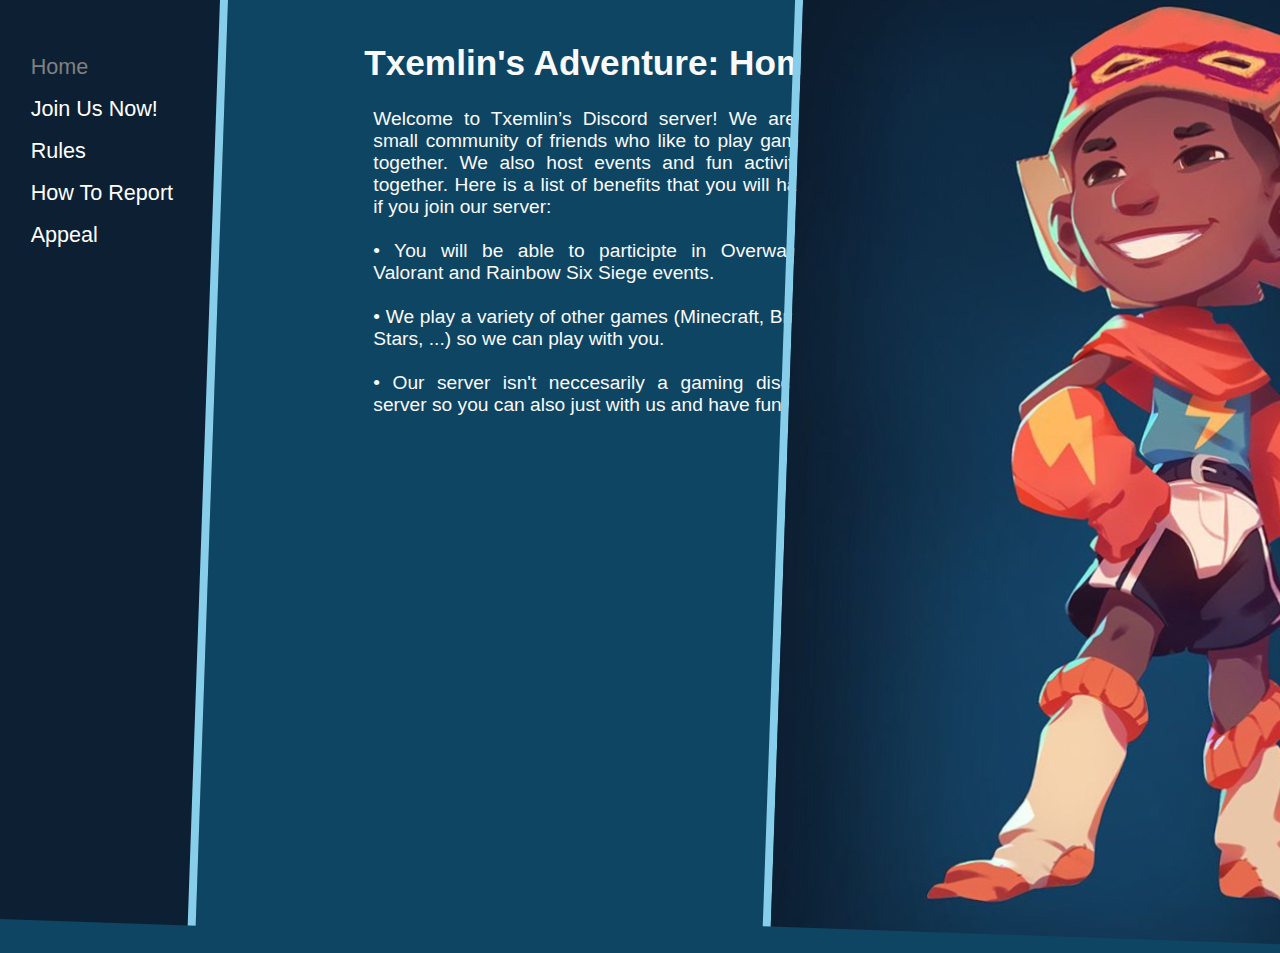
<file: index.html>
<!DOCTYPE html>
<html>
    <head>
        <link rel="stylesheet" type="text/css" href="css/stylesheet.css">
        <link rel="stylesheet" href="https://cdnjs.cloudflare.com/ajax/libs/font-awesome/4.7.0/css/font-awesome.min.css">
        <meta name="viewport" content="width=device-width, initial-scale=1">
    </head>
<body>

<div class="mobile-container">

<header>
<div class="topnav">
    <a href='index.html' class='current'>Home</a>
    <div id="myLinks">
        <a href='Join.html'>Join Us Now!</a>
        <a href='Rules.html'>Rules</a>
        <a href='Report.html'>How To Report</a>
        <a href='Appeal.html'>Appeal</a>
    </div>
    <a href ="javascript:void(0);" class="icon" onclick="triggerMenu()">
        <i class="fa fa-bars"></i>
    </a>
</div>
<nav>
<ul>
    <li><a href='index.html' class='current'>Home</a></li>
    <li><a href='Join.html'>Join Us Now!</a></li>
    <li><a href='Rules.html'>Rules</a></li>
    <li><a href='Report.html'>How To Report</a></li>
    <li><a href='Appeal.html'>Appeal</a></li>
</ul>
</nav>
</header>
<main>
    <div id="mainContent">
    <h1>Txemlin's Adventure: Home</h1>
    <p>Welcome to Txemlin’s Discord server!
        We are a small community of friends who like to play games together.
        We also host events and fun activities together. Here is a list of benefits that you will have if you join our server: <br><br>
        • You will be able to participte in Overwatch, Valorant and Rainbow Six Siege events.<br><br>
        • We play a variety of other games (Minecraft, Brawl Stars, ...) so we can play with you.<br><br>
        • Our server isn't neccesarily a gaming discord server so you can also just with us and have fun!<br><br>
        </p>
    </div>
    <img src="images/CommunityBot.png" id="bannertxemlin">
</main>
</div>

<script>
    function triggerMenu() {
        var x = document.getElementById("myLinks");
        if (x.style.display === "block") {
            x.style.display = "none";
        } else {
            x.style.display = "block";
        }
    }
</script>
</body>
</html>
</file>
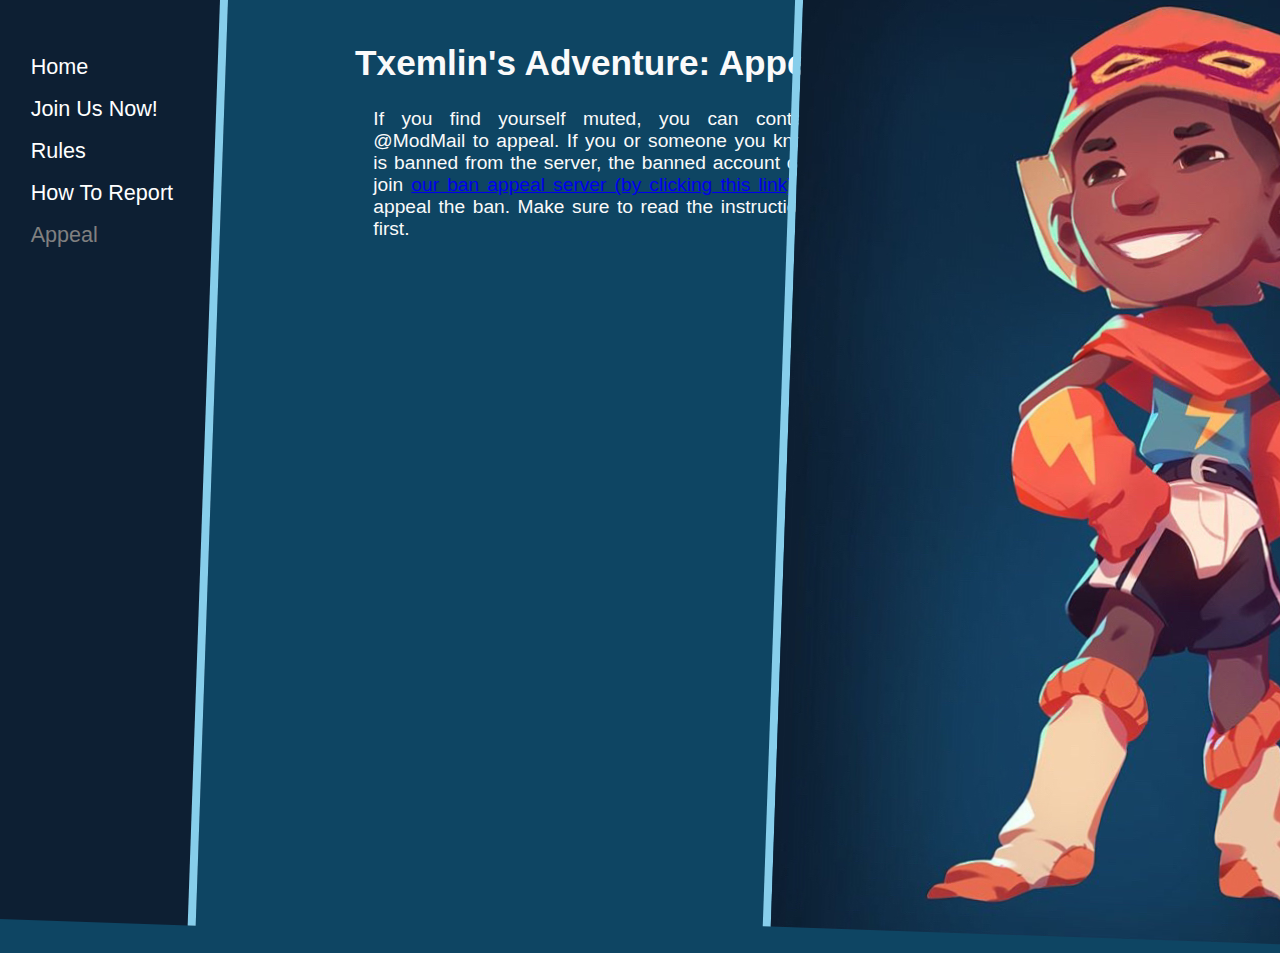
<file: Appeal.html>
<!DOCTYPE html>
<html>
    <head>
        <link rel="stylesheet" type="text/css" href="css/stylesheet.css">
        <link rel="stylesheet" href="https://cdnjs.cloudflare.com/ajax/libs/font-awesome/4.7.0/css/font-awesome.min.css">
        <meta name="viewport" content="width=device-width, initial-scale=1">
    </head>
<body>
    <div class="mobile-container">
<header>
    <div class="topnav">
        <a href='index.html' class='current'>Home</a>
        <div id="myLinks">
            <a href='Join.html'>Join Us Now!</a>
            <a href='Rules.html'>Rules</a>
            <a href='Report.html'>How To Report</a>
            <a href='Appeal.html'>Appeal</a>
        </div>
        <a href ="javascript:void(0);" class="icon" onclick="triggerMenu()">
            <i class="fa fa-bars"></i>
        </a>
    </div>
<nav>
<ul>
    <li><a href='index.html'>Home</a></li>
    <li><a href='Join.html'>Join Us Now!</a></li>
    <li><a href='Rules.html'>Rules</a></li>
    <li><a href='Report.html'>How To Report</a></li>
    <li><a href='Appeal.html' class='current'>Appeal</a></li>
</ul>
</nav>
</header>
<main>
    <div id="mainContent">
    <h1>Txemlin's Adventure: Appeal</h1>
    <p>
        If you find yourself muted, you can contact @ModMail to appeal.
If you or someone you know is banned from the server, the banned account can join <a href="https://discord.gg/abbgcqA">our ban appeal server (by clicking this link)</a> to appeal the ban. 
Make sure to read the instructions first.

    </p>
</div>
    <img src="images/CommunityBot.png" id="bannertxemlin">
</main>
</div>
<script>
    function triggerMenu() {
        var x = document.getElementById("myLinks");
        if (x.style.display === "block") {
            x.style.display = "none";
        } else {
            x.style.display = "block";
        }
    }
</script>
</body>
</html>
</file>
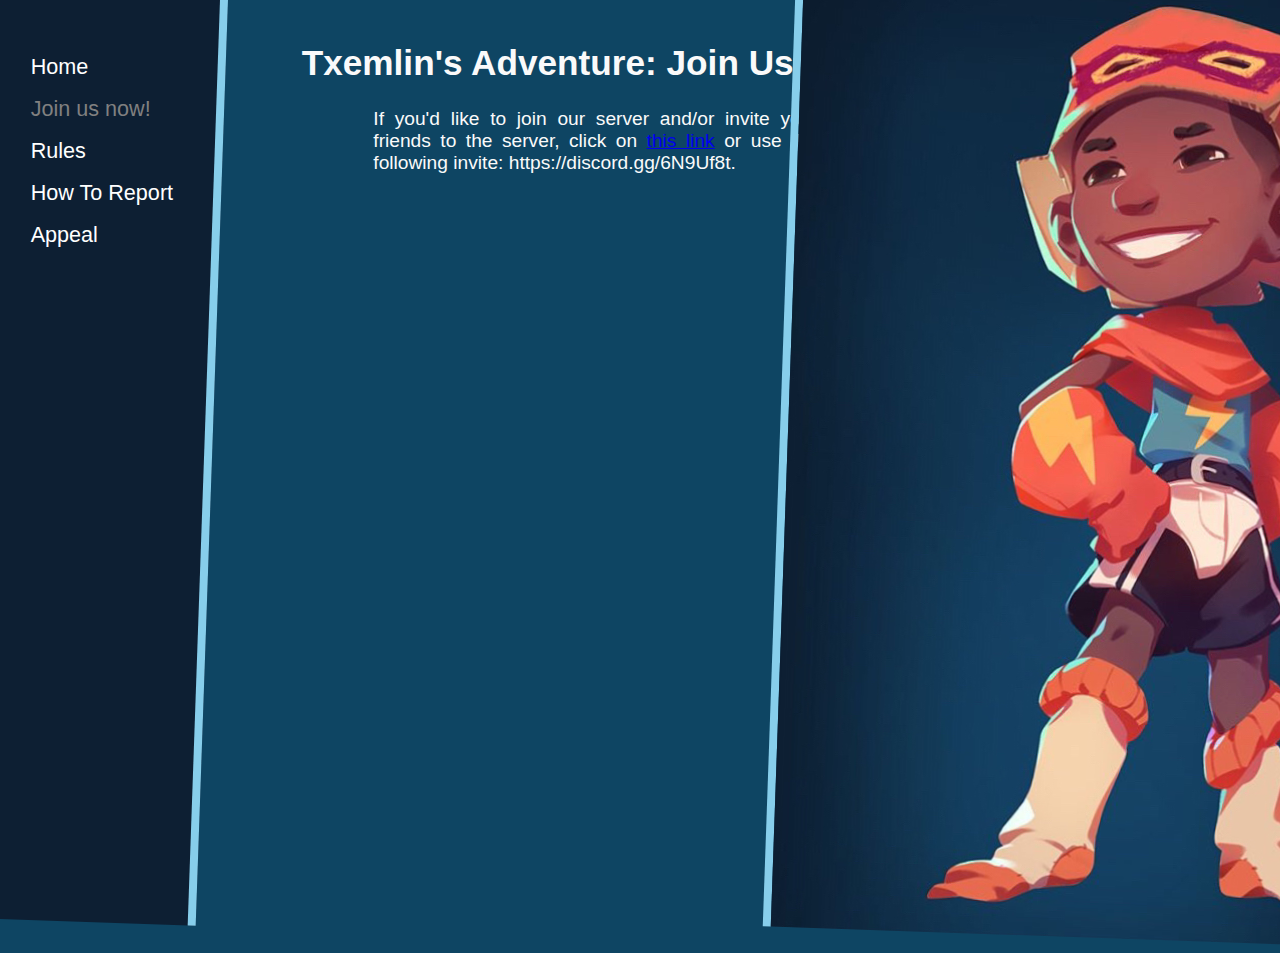
<file: Join.html>
<!DOCTYPE html>
<html>
    <head>
        <link rel="stylesheet" type="text/css" href="css/stylesheet.css">
        <link rel="stylesheet" href="https://cdnjs.cloudflare.com/ajax/libs/font-awesome/4.7.0/css/font-awesome.min.css">
        <meta name="viewport" content="width=device-width, initial-scale=1">
    </head>
<body>
    <div class="mobile-container">
<header>
    <div class="topnav">
        <a href='index.html' class='current'>Home</a>
        <div id="myLinks">
            <a href='Join.html'>Join Us Now!</a>
            <a href='Rules.html'>Rules</a>
            <a href='Report.html'>How To Report</a>
            <a href='Appeal.html'>Appeal</a>
        </div>
        <a href ="javascript:void(0);" class="icon" onclick="triggerMenu()">
            <i class="fa fa-bars"></i>
        </a>
    </div>
<nav>
<ul>
    <li><a href='index.html'>Home</a></li>
    <li><a href='Join.html' class='current'>Join us now!</a></li>
    <li><a href='Rules.html'>Rules</a></li>
    <li><a href='Report.html'>How To Report</a></li>
    <li><a href='Appeal.html'>Appeal</a></li>
</ul>
</nav>
</header>
<main>
    <div class="mainContent">
    <h1>Txemlin's Adventure: Join Us Now!</h1>
    <p>
        If you'd like to join our server and/or invite your friends to the server, click on <a href="https://discord.gg/6N9Uf8t">this link</a> or use the following invite: https://discord.gg/6N9Uf8t.
    </p>
    </div>
    <img src="images/CommunityBot.png" id="bannertxemlin">
</main>
</div>
<script>
    function triggerMenu() {
        var x = document.getElementById("myLinks");
        if (x.style.display === "block") {
            x.style.display = "none";
        } else {
            x.style.display = "block";
        }
    }
</script>
</body>
</html>
</file>
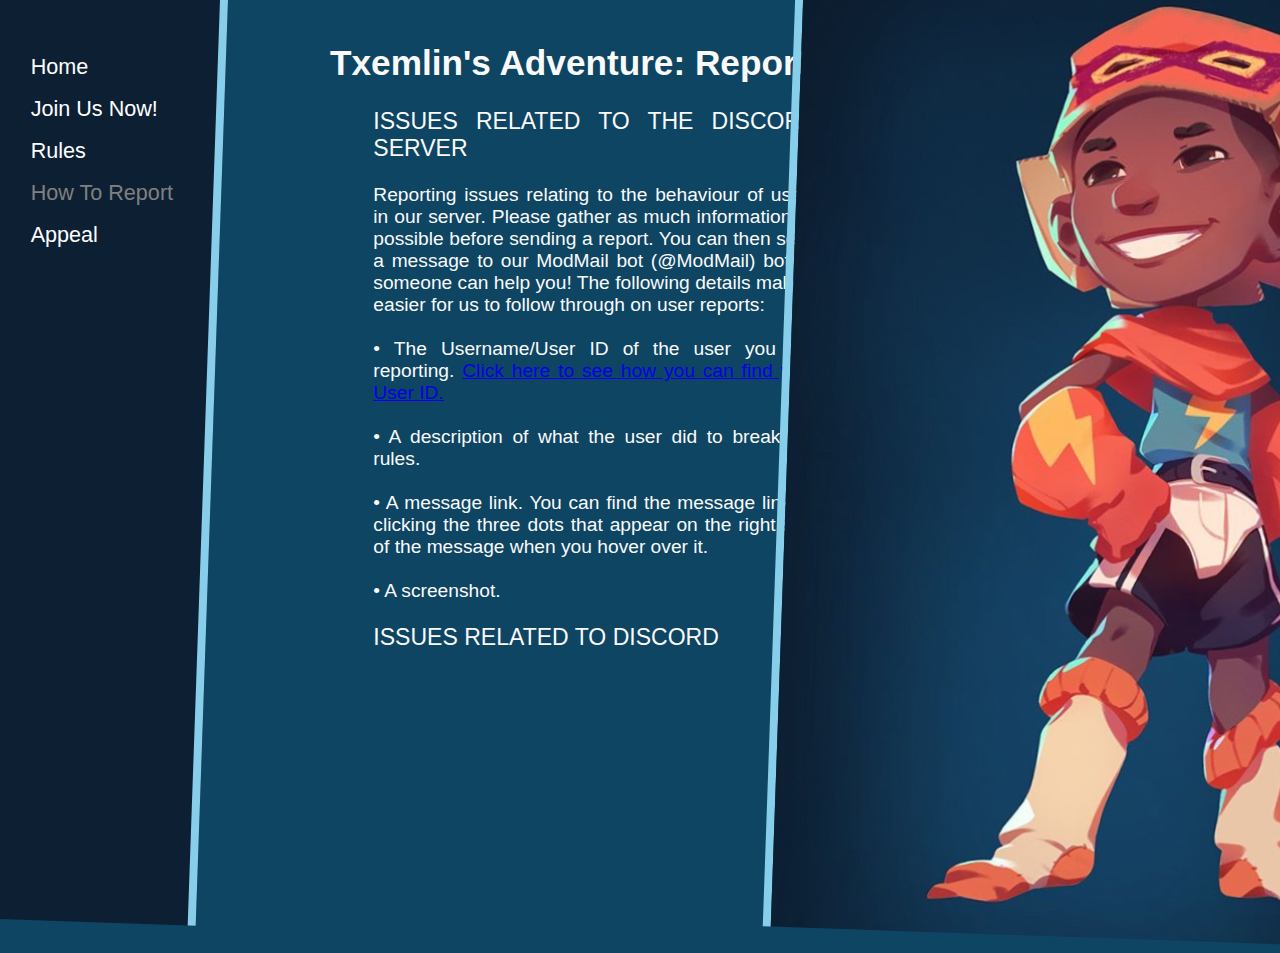
<file: Report.html>
<!DOCTYPE html>
<html>
    <head>
        <link rel="stylesheet" type="text/css" href="css/stylesheet.css">
        <link rel="stylesheet" href="https://cdnjs.cloudflare.com/ajax/libs/font-awesome/4.7.0/css/font-awesome.min.css">
        <meta name="viewport" content="width=device-width, initial-scale=1">
    </head>
<body>
    <div class="mobile-container">
<header>
    <div class="topnav">
        <a href='index.html' class='current'>Home</a>
        <div id="myLinks">
            <a href='Join.html'>Join Us Now!</a>
            <a href='Rules.html'>Rules</a>
            <a href='Report.html'>How To Report</a>
            <a href='Appeal.html'>Appeal</a>
        </div>
        <a href ="javascript:void(0);" class="icon" onclick="triggerMenu()">
            <i class="fa fa-bars"></i>
        </a>
    </div>
<nav>
<ul>
    <li><a href='index.html'>Home</a></li>
    <li><a href='Join.html'>Join Us Now!</a></li>
    <li><a href='Rules.html'>Rules</a></li>
    <li><a href='Report.html' class="current">How To Report</a></li>
    <li><a href='Appeal.html'>Appeal</a></li>
</ul>
</nav>
</header>
<main>
    <div id="mainContent">
    <h1>Txemlin's Adventure: Reporting</h1>
    <p>
        <span style="font-size: 120%;">ISSUES RELATED TO THE DISCORD SERVER</span><br><br>Reporting issues relating to the behaviour of users in our server. Please gather as much information as possible before sending a report. You can then send a message to our ModMail bot (@ModMail) bot so someone can help you! The following details make it easier for us to follow through on user reports: <br>
<br>• The Username/User ID of the user you are reporting. <a href="https://support.discordapp.com/hc/en-us/articles/206346498-Where-can-I-find-my-User-Server-Message-ID-">Click here to see how you can find your User ID.</a>
<br><br>• A description of what the user did to break our rules.
<br><br>• A message link. You can find the message link by clicking the three dots that appear on the right side of the message when you hover over it. 
<br><br>• A screenshot. 

<br><br><span style="font-size: 120%;">ISSUES RELATED TO DISCORD</span><br><br> For any issues related to your Discord account, or for reports regarding breaches of Discord ToS, please contact Discord directly via their support page. <a href="https://support.discordapp.com/hc/en-us">Click here to go there.</a>
    </p>
    </div>
    <img src="images/CommunityBot.png" id="bannertxemlin">
</main>
</div>
<script>
    function triggerMenu() {
        var x = document.getElementById("myLinks");
        if (x.style.display === "block") {
            x.style.display = "none";
        } else {
            x.style.display = "block";
        }
    }
</script>
</body>
</html>
</file>
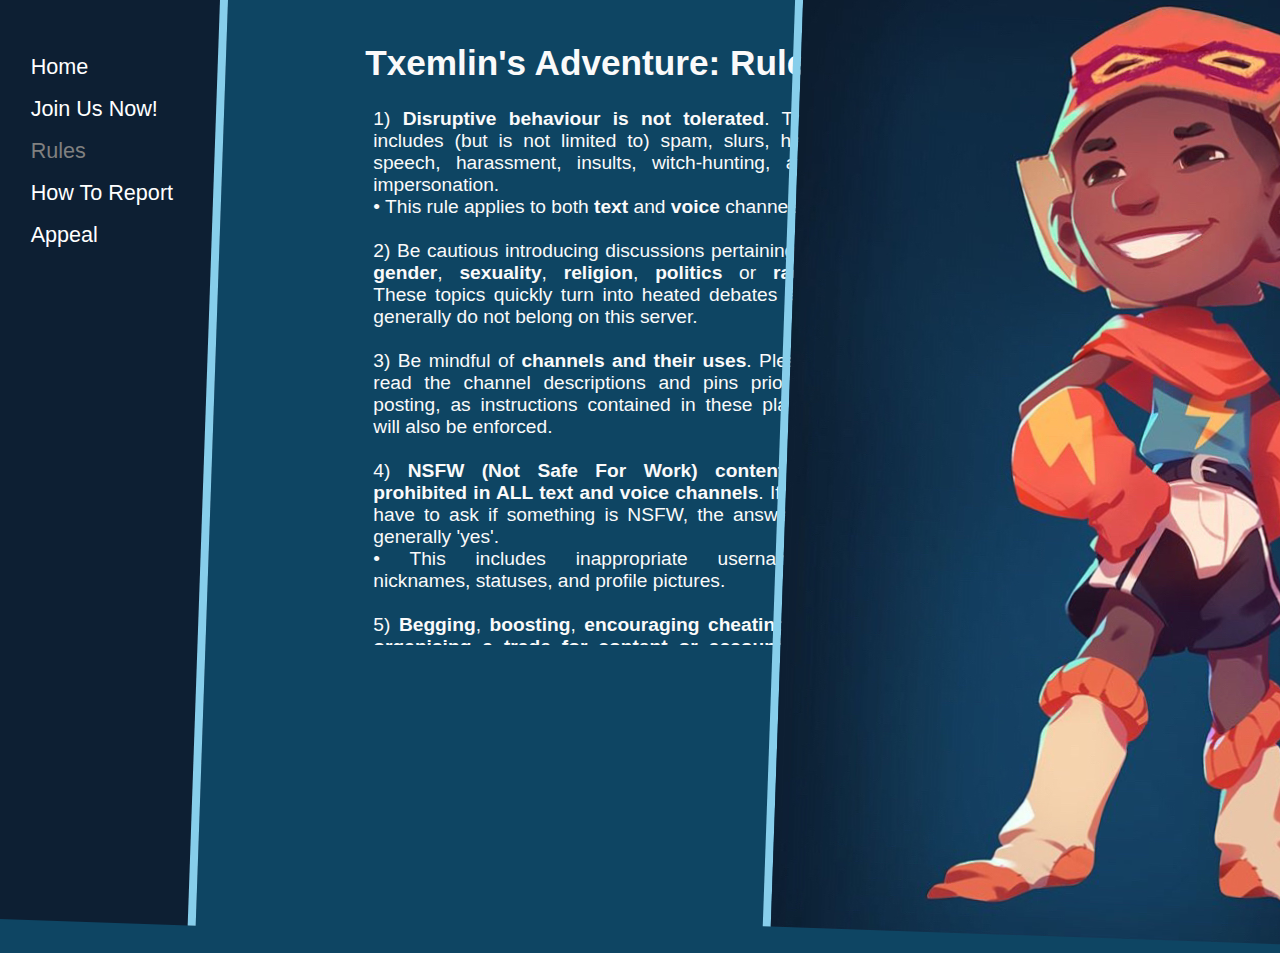
<file: Rules.html>
<!DOCTYPE html>
<html>
    <head>
        <link rel="stylesheet" type="text/css" href="css/stylesheet.css">
        <link rel="stylesheet" href="https://cdnjs.cloudflare.com/ajax/libs/font-awesome/4.7.0/css/font-awesome.min.css">
        <meta name="viewport" content="width=device-width, initial-scale=1">
    </head>
<body>
    <div class="mobile-container">
<header>
    <div class="topnav">
        <a href='index.html' class='current'>Home</a>
        <div id="myLinks">
            <a href='Join.html'>Join Us Now!</a>
            <a href='Rules.html'>Rules</a>
            <a href='Report.html'>How To Report</a>
            <a href='Appeal.html'>Appeal</a>
        </div>
        <a href ="javascript:void(0);" class="icon" onclick="triggerMenu()">
            <i class="fa fa-bars"></i>
        </a>
    </div>
<nav>
<ul>
    <li><a href='index.html'>Home</a></li>
    <li><a href='Join.html'>Join Us Now!</a></li>
    <li><a href='Rules.html' class='current'>Rules</a></li>
    <li><a href='Report.html'>How To Report</a></li>
    <li><a href='Appeal.html'>Appeal</a></li>
</ul>
</nav>
</header>
<main>
    <div id="mainContent">
    <h1>Txemlin's Adventure: Rules</h1>
    <p>
        1) <b>Disruptive behaviour is not tolerated</b>. This includes (but is not limited to) spam, slurs, hate speech, harassment, insults, witch-hunting, and impersonation. 
        <br>• This rule applies to both <b>text</b> and <b>voice</b> channels. <br><br>
        2) Be cautious introducing discussions pertaining to <b>gender</b>, <b>sexuality</b>, <b>religion</b>, <b>politics</b> or <b>race</b>. These topics quickly turn into heated debates and generally do not belong on this server. <br><br>
        3) Be mindful of <b>channels and their uses</b>. Please read the channel descriptions and pins prior to posting, as instructions contained in these places will also be enforced. <br><br>
        4) <b>NSFW (Not Safe For Work) content is prohibited in ALL text and voice channels</b>. If you have to ask if something is NSFW, the answer is generally 'yes'. 
        <br>• This includes inappropriate usernames, nicknames, statuses, and profile pictures.<br><br>
        5) <b>Begging</b>, <b>boosting</b>, <b>encouraging cheating</b>, or <b>organising a trade for content or accounts</b> is strictly forbidden. 
        <br>• This includes asking for, selling, promoting, or sharing hacks. <br><br>
        6) <b>Certain types of content are automatically removed and certain restrictions are automatically enforced by bots</b>. Do not attempt to circumvent these constraints. 
        <br>• This includes external Discord invites, scam links, slurs, and other disallowed content.<br><br>
        7) This is an <b>English/Dutch-speaking server</b>. Users speaking in languages other than English or Dutch, whether in a text or voice channel, will be asked to stop.

    </p>
    </div>
    <img src="images/CommunityBot.png" id="bannertxemlin">
</main>
</div>
<script>
    function triggerMenu() {
        var x = document.getElementById("myLinks");
        if (x.style.display === "block") {
            x.style.display = "none";
        } else {
            x.style.display = "block";
        }
    }
</script>
</body>
</html>
</file>
<file: css/stylesheet.css>
body {
    font-family: Arial, Helvetica, sans-serif;
    background-color: #0e4563;
  }

body, html {
    padding: 0;
    margin: 0;
}
  
  .mobile-container {
    height: auto;
    color: white;
  }
  
  .topnav {
    overflow: hidden;
    background-color: #0d1f33;
    position: relative;
  }
  
  .topnav #myLinks {
    display: none;
  }
  
  .topnav a {
    color: white;
    padding: 14px 16px;
    text-decoration: none;
    font-size: 17px;
    display: block;
  }
  
  .topnav a.icon {
    background: black;
    display: block;
    position: absolute;
    right: 0;
    top: 0;
  }
  
  #bannertxemlin {
      display: none;
  }

  main {
      text-align:center;
      padding: 5px;
  }
  nav {
    display: none;
  }
  nav li a{
    color: white;
    text-decoration: none;
    font-size: 135%;
  }
  nav li:first-child {
    margin-top: 3rem;
  }
  nav li {
    margin-top: 1rem;
  }
  nav ul {
    list-style-type: none;
    margin-left: -1em; 
  }
  nav li a:hover {
    animation-name: moveListItemNav;
    animation-duration: 0.5s;
    animation-fill-mode: forwards;
  }

  @media only screen and (min-width: 1100px) {
    html {
      font-family: sans-serif;
  }
  body {
      background-color: #0e4563;
      overflow: hidden;
  }
  header {
      background-color: #0d1f33;
      position: absolute;
      left: -20px;
      top: -10px;
      padding: 1rem;
      height: 100%;
      border-right: skyblue 0.5rem solid;
      transform: rotate(2deg);
  }
  header h1, header nav {
      transform: rotate(-2deg);
  }
  header h1 {
      color: white;
  }
  nav li a{
      color: white;
      text-decoration: none;
      font-size: 135%;
  }
  nav li:first-child {
      margin-top: 3rem;
  }
  nav li {
      margin-top: 1rem;
  }
  nav ul {
      list-style-type: none;
      margin-left: -1em; 
  }
  nav li a:hover {
      animation-name: moveListItemNav;
      animation-duration: 0.5s;
      animation-fill-mode: forwards;
  }
  main img {
      position: absolute;
      top: -5px;
      right: -19rem;
      height: 105%;
      border-left: 0.5rem solid skyblue;
      float: right;
      transform: rotate(2deg);
  }
  main img:hover {
      animation-name: moveBannerTxemlin;
      animation-duration: 2s;
      animation-delay: 1s;
      animation-fill-mode: forwards;
  }
  main {
      color:  #fafafa;
  }
  #mainContent {
    height: 40rem;
    overflow-y: auto;
  }
  .current {
      color: gray;
  }
  main h1 {
      text-align: center;
      width: 93%;
      margin-top: 3%;
      font-size: 220%;
  }
  main p {
      margin-left: 29%;
      margin-top: 2%;
      width: 35%;
      text-align: justify;
      text-justify: inter-word;
      font-size: 120%;
  }
  @keyframes moveListItemNav {
      from {
         padding-left: 0em;
      }
      to {
         padding-left: 0.3em;
      }
  }
  @keyframes moveBannerTxemlin {
      from {
          right: -19rem;
          transform: scale(1);
          transform: rotate(2deg);
       }
       to {
          right: -17rem;
          transform: rotate(0deg);
          transform: scale(1.1);
       }
  }
  .topnav {
    display: none;
  }
  nav {
    display: block;
    min-width: 12em;
  }
  #bannertxemlin {
    display: block;
  }
}
@media only screen and (min-width: 1200px) {
  #bannertxemlin {
    display:block;
  }
  main img {
    right: -17rem;
  }
  @keyframes moveBannerTxemlin {
    from {
        right: -17rem;
        transform: scale(1);
        transform: rotate(2deg);
     }
     to {
        right: -16rem;
        transform: rotate(0deg);
        transform: scale(1.1);
     }
}
}
</file>
